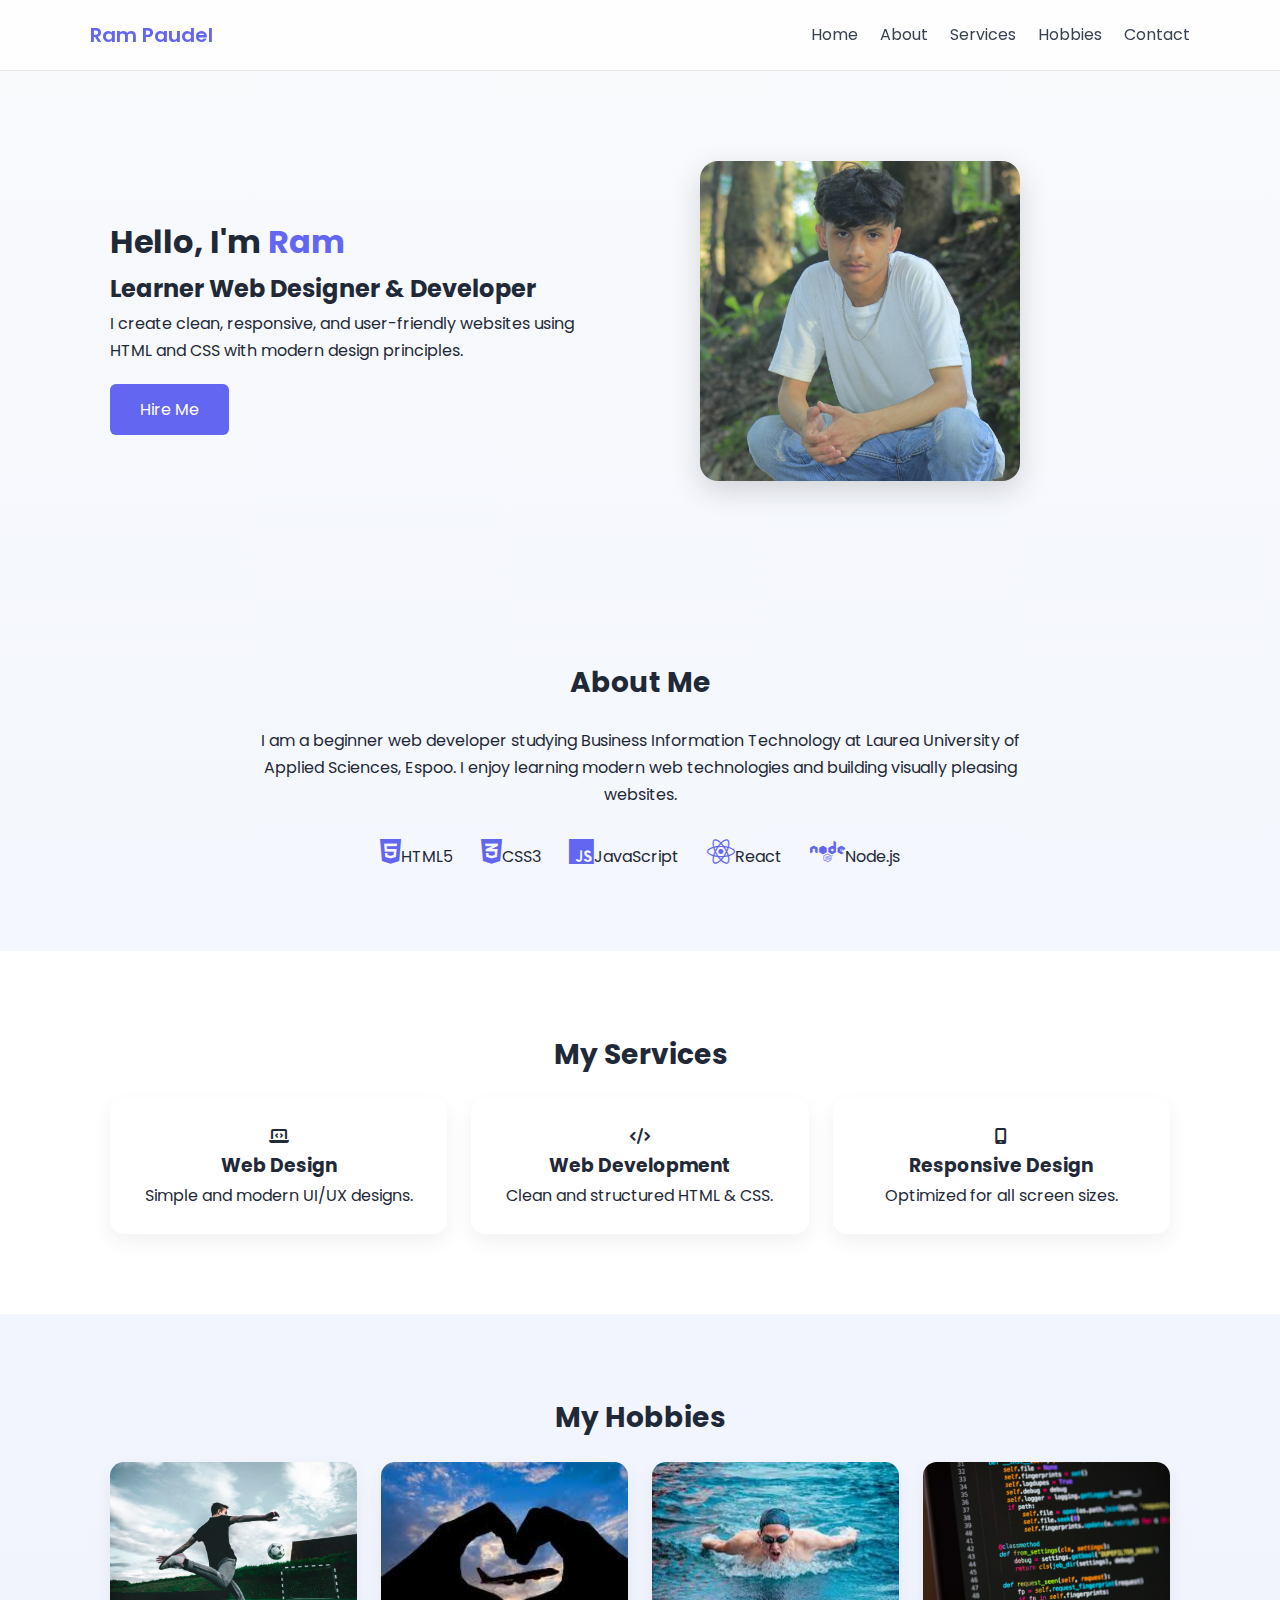
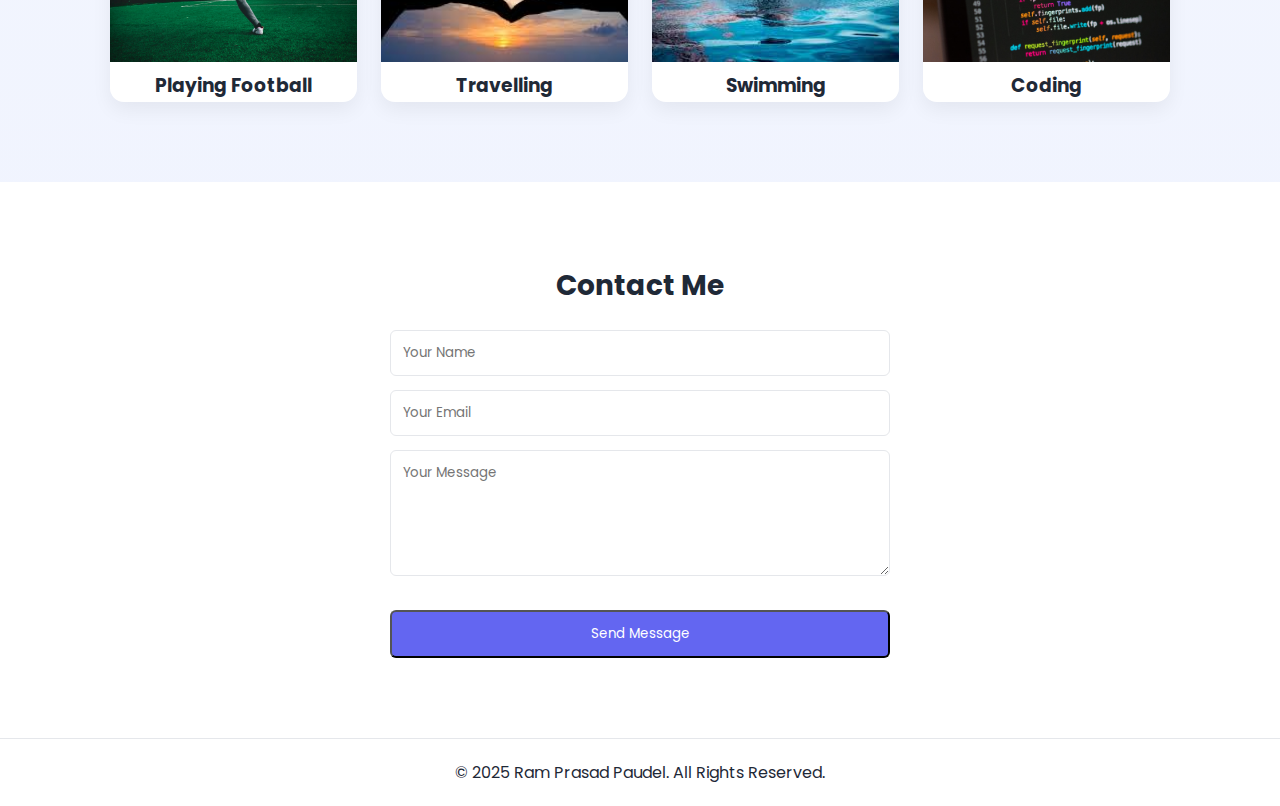
<file: index.html>
<!DOCTYPE html>
<html lang="en">
<head>
  <meta charset="UTF-8" />
  <meta name="viewport" content="width=device-width, initial-scale=1.0" />
  <title>Ram Prasad Paudel | Web Designer & Developer</title>

  <!-- Google Font -->
  <link href="https://fonts.googleapis.com/css2?family=Poppins:wght@300;400;500;600&display=swap" rel="stylesheet">

  <!-- Font Awesome -->
  <link rel="stylesheet" href="https://cdnjs.cloudflare.com/ajax/libs/font-awesome/6.5.0/css/all.min.css">

  <!-- CSS -->
  <link rel="stylesheet" href="style.css">
</head>
<body>

  <!-- Header -->
  <header class="header">
    <div class="container nav">
      <div class="logo">Ram Paudel</div>
      <ul class="menu">
        <li><a href="#home">Home</a></li>
        <li><a href="#about">About</a></li>
        <li><a href="#services">Services</a></li>
        <li><a href="#hobbies">Hobbies</a></li>
        <li><a href="#contact">Contact</a></li>
      </ul>
    </div>
  </header>

  <!-- Hero -->
  <section id="home" class="hero">
    <div class="container hero-content">
      <div class="hero-text">
        <h1>Hello, I'm <span>Ram</span></h1>
        <h2>Learner Web Designer & Developer</h2>
        <p>
          I create clean, responsive, and user-friendly websites using HTML and CSS
          with modern design principles.
        </p>
        <a href="#contact" class="btn">Hire Me</a>
      </div>

      <div class="hero-image">
        <img src="ramsir.jpeg" alt="Ram Prasad Paudel">
      </div>
    </div>
  </section>

  <!-- About -->
  <section id="about" class="section">
    <div class="container">
      <h2 class="title">About Me</h2>
      <p class="text">
        I am a beginner web developer studying Business Information Technology
        at Laurea University of Applied Sciences, Espoo. I enjoy learning modern
        web technologies and building visually pleasing websites.
      </p>

      <div class="skills">
        <div><i class="fa-brands fa-html5"></i><span>HTML5</span></div>
        <div><i class="fa-brands fa-css3-alt"></i><span>CSS3</span></div>
        <div><i class="fa-brands fa-js"></i><span>JavaScript</span></div>
        <div><i class="fa-brands fa-react"></i><span>React</span></div>
        <div><i class="fa-brands fa-node"></i><span>Node.js</span></div>
      </div>
    </div>
  </section>

  <!-- Services -->
  <section id="services" class="section soft">
    <div class="container">
      <h2 class="title">My Services</h2>

      <div class="cards">
        <div class="card">
          <i class="fa-solid fa-laptop-code"></i>
          <h3>Web Design</h3>
          <p>Simple and modern UI/UX designs.</p>
        </div>

        <div class="card">
          <i class="fa-solid fa-code"></i>
          <h3>Web Development</h3>
          <p>Clean and structured HTML & CSS.</p>
        </div>

        <div class="card">
          <i class="fa-solid fa-mobile-screen"></i>
          <h3>Responsive Design</h3>
          <p>Optimized for all screen sizes.</p>
        </div>
      </div>
    </div>
  </section>

  <!-- Hobbies -->
  <section id="hobbies" class="section">
    <div class="container">
      <h2 class="title">My Hobbies</h2>

      <div class="grid">
        <div class="box">
          <img src="footballl.jpg" alt="Playing Football">
          <h3>Playing Football</h3>
        </div>

        <div class="box">
          <img src="travelling.jpg" alt="Travelling">
          <h3>Travelling</h3>
        </div>

        <div class="box">
          <img src="swimming.jpg" alt="Swimming">
          <h3>Swimming</h3>
        </div>

        <div class="box">
          <img src="coding.jpg" alt="Coding">
          <h3>Coding</h3>
        </div>
      </div>
    </div>
  </section>

  <!-- Contact -->
  <section id="contact" class="section soft">
    <div class="container">
      <h2 class="title">Contact Me</h2>

      <form class="contact-form">
        <input type="text" placeholder="Your Name" required>
        <input type="email" placeholder="Your Email" required>
        <textarea rows="5" placeholder="Your Message" required></textarea>
        <button class="btn">Send Message</button>
      </form>
    </div>
  </section>

  <!-- Footer -->
  <footer class="footer">
    <p>© 2025 Ram Prasad Paudel. All Rights Reserved.</p>
  </footer>

</body>
</html>
</file>
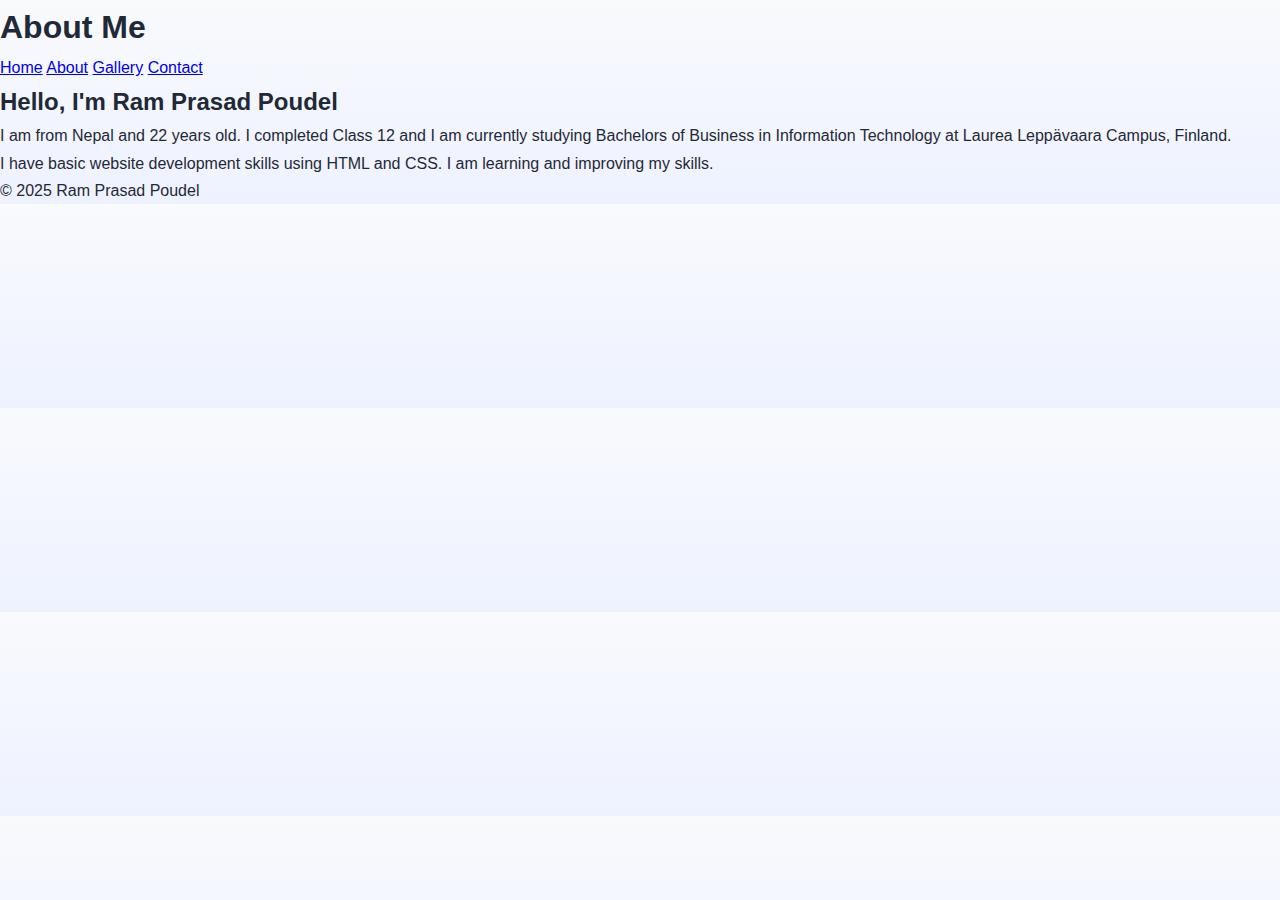
<file: about.html>
<!DOCTYPE html>
<html>
<head>
    <meta charset="UTF-8">
    <meta name="viewport" content="width=device-width, initial-scale=1.0">
    <title>About Me</title>
    <link rel="stylesheet" href="style.css">
</head>
<body>
    <header>
        <h1>About Me</h1>
        <nav>
            <a href="index.html">Home</a>
            <a href="about.html">About</a>
            <a href="gallery.html">Gallery</a>
            <a href="contact.html">Contact</a>
        </nav>
    </header>

    <section class="content">
        <h2>Hello, I'm Ram Prasad Poudel</h2>
        <p>I am from Nepal and 22 years old. I completed Class 12 and I am currently studying Bachelors of Business in Information Technology at Laurea Leppävaara Campus, Finland.</p>
        <p>I have basic website development skills using HTML and CSS. I am learning and improving my skills.</p>
    </section>

    <footer>
        <p>© 2025 Ram Prasad Poudel</p>
    </footer>
</body>
</html>
</file>
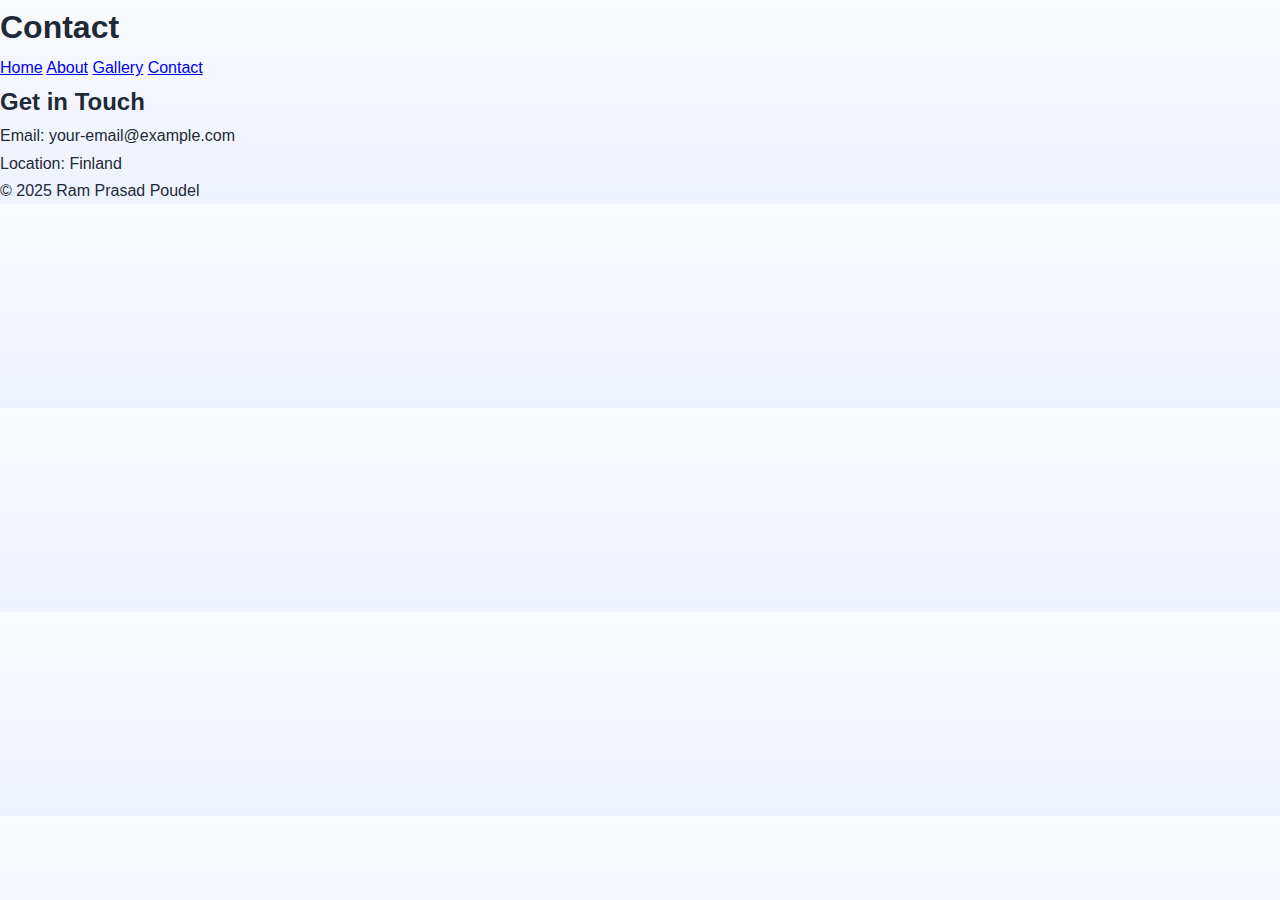
<file: contact.html>
<!DOCTYPE html>
<html>
<head>
    <meta charset="UTF-8">
    <meta name="viewport" content="width=device-width, initial-scale=1.0">
    <title>Contact</title>
    <link rel="stylesheet" href="style.css">
</head>
<body>
    <header>
        <h1>Contact</h1>
        <nav>
            <a href="index.html">Home</a>
            <a href="about.html">About</a>
            <a href="gallery.html">Gallery</a>
            <a href="contact.html">Contact</a>
        </nav>
    </header>

    <section class="content">
        <h2>Get in Touch</h2>
        <p>Email: your-email@example.com</p>
        <p>Location: Finland</p>
    </section>

    <footer>
        <p>© 2025 Ram Prasad Poudel</p>
    </footer>
</body>
</html>
</file>
<file: style.css>
* {
  margin: 0;
  padding: 0;
  box-sizing: border-box;
  font-family: 'Poppins', sans-serif;
}

body {
  background: linear-gradient(180deg, #f8fafc, #eef2ff);
  color: #1f2937;
  line-height: 1.7;
}

/* Container */
.container {
  max-width: 1100px;
  margin: auto;
  padding: 0 20px;
}

/* Header */
.header {
  background: #ffffffcc;
  backdrop-filter: blur(5px);
  border-bottom: 1px solid #e5e7eb;
}

.nav {
  display: flex;
  justify-content: space-between;
  align-items: center;
  padding: 18px 0;
}

.logo {
  font-weight: 600;
  font-size: 20px;
  color: #6366f1;
}

.menu {
  display: flex;
  gap: 22px;
  list-style: none;
}

.menu a {
  text-decoration: none;
  color: #374151;
}

.menu a:hover {
  color: #6366f1;
}

/* Hero */
.hero {
  padding: 90px 0;
}

.hero-content {
  display: grid;
  grid-template-columns: repeat(auto-fit, minmax(300px, 1fr));
  align-items: center;
  gap: 60px;
}

.hero-text span {
  color: #6366f1;
}

/* Shift photo slightly right */
.hero-image img {
  width: 100%;
  max-width: 320px;
  border-radius: 18px;
  margin-left: 30px;
  box-shadow: 0 10px 30px rgba(0,0,0,0.15);
}

/* Button */
.btn {
  display: inline-block;
  margin-top: 20px;
  padding: 12px 30px;
  background: #6366f1;
  color: #ffffff;
  text-decoration: none;
  border-radius: 6px;
  transition: 0.3s;
}

.btn:hover {
  background: #4f46e5;
}

/* Sections */
.section {
  padding: 80px 0;
}

.section.soft {
  background: #ffffff;
}

.title {
  text-align: center;
  font-size: 28px;
  margin-bottom: 20px;
}

.text {
  max-width: 800px;
  margin: auto;
  text-align: center;
}

/* Skills */
.skills {
  display: flex;
  justify-content: center;
  gap: 28px;
  margin-top: 30px;
  flex-wrap: wrap;
}

.skills i {
  font-size: 28px;
  color: #6366f1;
}

/* Services */
.cards {
  display: grid;
  grid-template-columns: repeat(auto-fit, minmax(240px, 1fr));
  gap: 24px;
}

.card {
  background: #ffffff;
  padding: 25px;
  border-radius: 14px;
  box-shadow: 0 8px 20px rgba(0,0,0,0.06);
  text-align: center;
  transition: 0.3s;
}

.card:hover {
  transform: translateY(-6px);
}

/* Hobbies */
.grid {
  display: grid;
  grid-template-columns: repeat(auto-fit, minmax(220px, 1fr));
  gap: 24px;
}

.box {
  background: #ffffff;
  border-radius: 14px;
  overflow: hidden;
  box-shadow: 0 8px 20px rgba(0,0,0,0.06);
  text-align: center;
  transition: 0.3s;
}

.box:hover {
  transform: translateY(-6px);
}

.box img {
  width: 100%;
  height: 200px;
  object-fit: cover;
}

/* Contact */
.contact-form {
  max-width: 500px;
  margin: auto;
  display: flex;
  flex-direction: column;
  gap: 14px;
}

.contact-form input,
.contact-form textarea {
  padding: 12px;
  border-radius: 6px;
  border: 1px solid #e5e7eb;
}

/* Footer */
.footer {
  text-align: center;
  padding: 20px;
  background: #ffffff;
  border-top: 1px solid #e5e7eb;
}

/* Responsive */
@media (max-width: 768px) {
  .menu {
    flex-wrap: wrap;
    justify-content: center;
  }

  .hero {
    text-align: center;
  }

  .hero-image img {
    margin-left: 0;
  }
}
</file>
